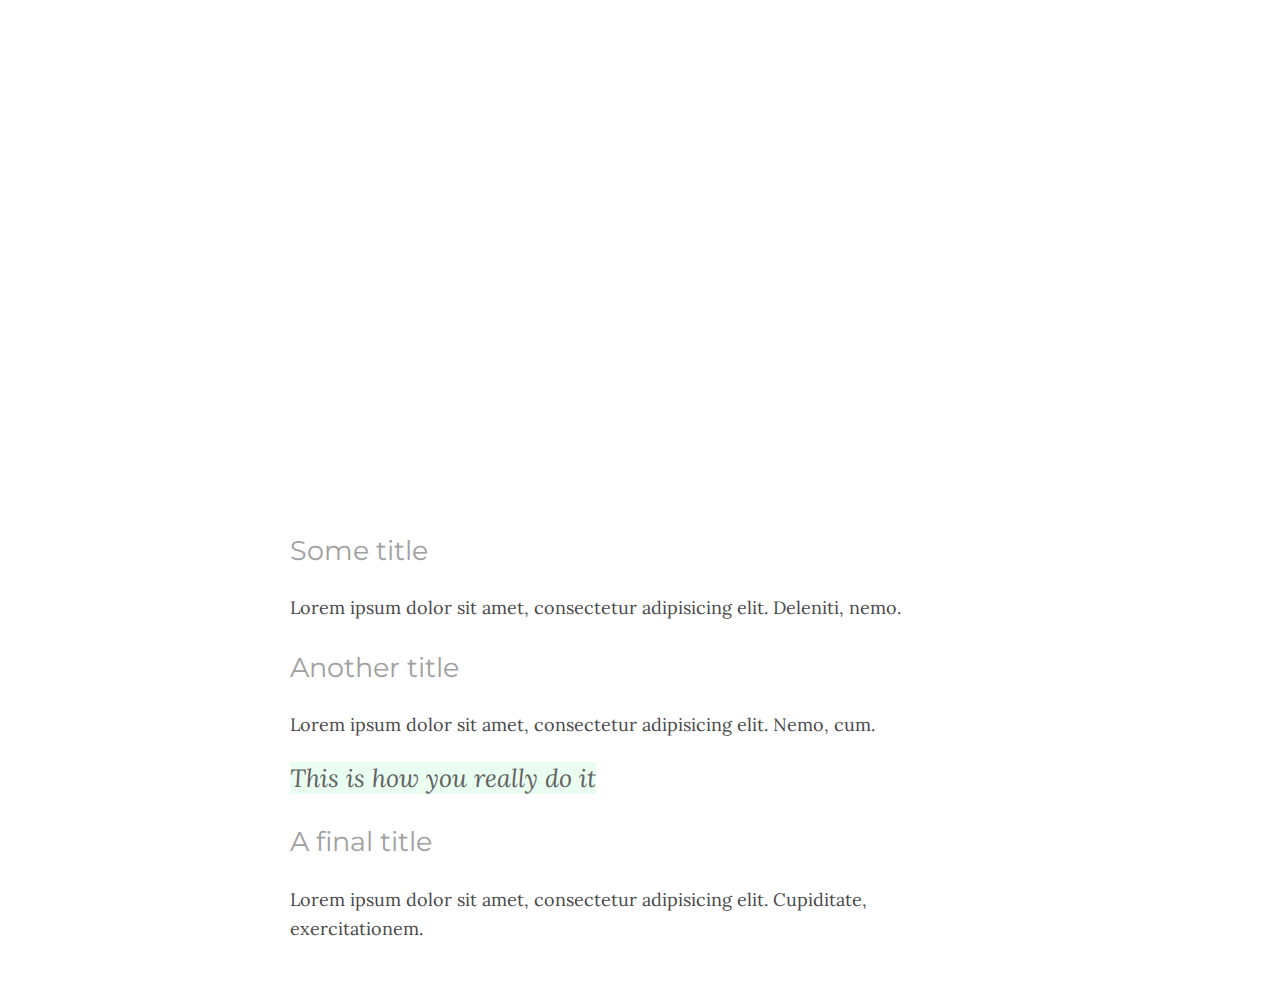
<file: index.html>
<!DOCTYPE html>
<html>
  <head>
    <meta charset="UTF-8">
    <meta name="viewport" content="width=device-width, initial-scale=1.0">
    <title>How to copy Medium in 10 minutes</title>
    <link rel="stylesheet" href="https://fonts.googleapis.com/css?family=Lora:400,400italic,700|Montserrat:400,700">
    <link rel="stylesheet" href="style.css">
  </head>
  <body>
    <div class="banner">
      <div class="container">
        <h1>How to copy Medium in 10 minutes</h1>
        <p>This is a cheap version of course</p>
      </div>
    </div>
    <div class="container">
      <h2>Some title</h2>
      <p>Lorem ipsum dolor sit amet, consectetur adipisicing elit. Deleniti, nemo.</p>
      <h2>Another title</h2>
      <p>Lorem ipsum dolor sit amet, consectetur adipisicing elit. Nemo, cum.</p>
      <a href="#" class="link-medium">This is how you really do it</a>
      <h2>A final title</h2>
      <p>Lorem ipsum dolor sit amet, consectetur adipisicing elit. Cupiditate, exercitationem.</p>
    </div>
  </body>
</html>
</file>
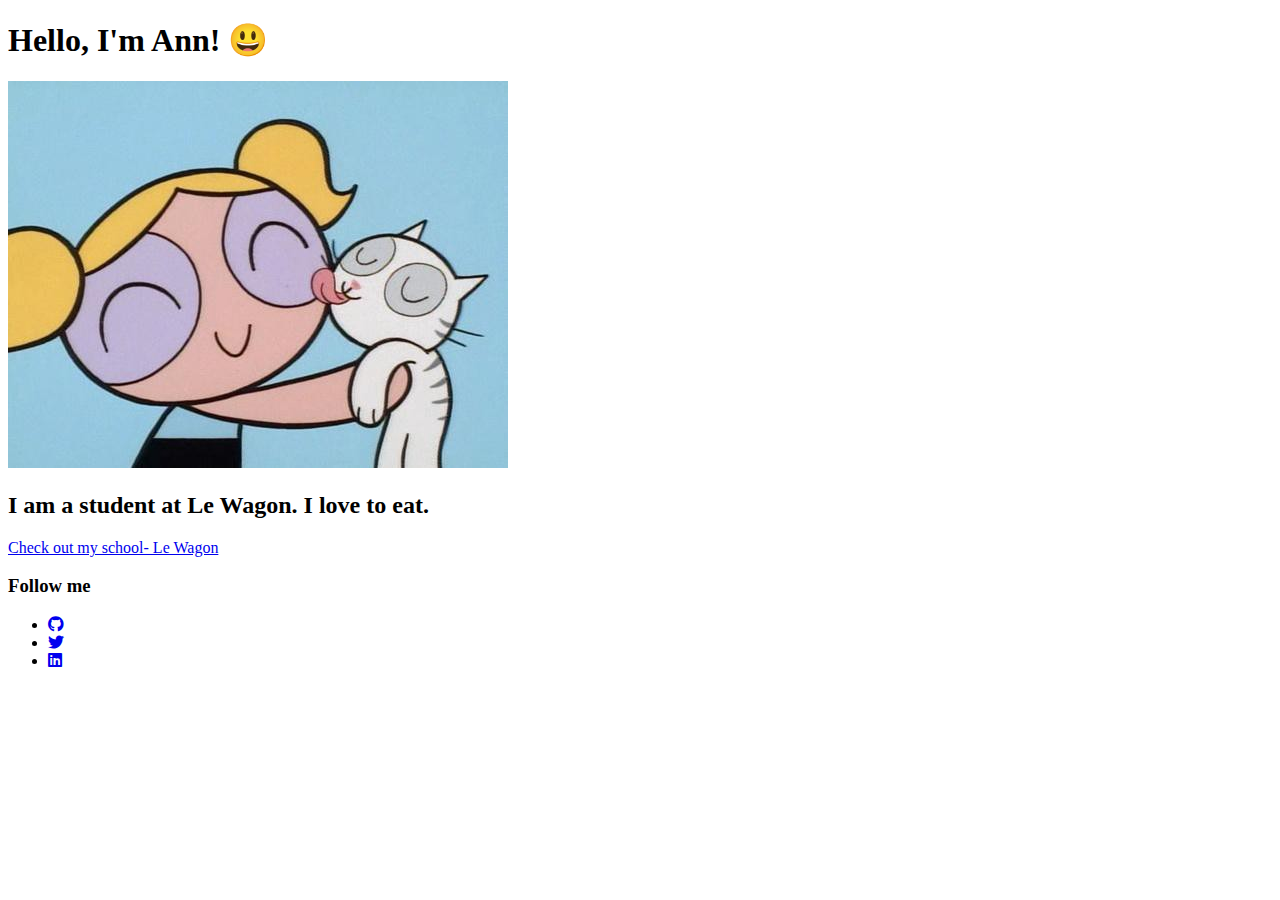
<file: 04-Front-End/01-HTML-and-CSS/01-Profile-content/profile/index.html>
<!DOCTYPE html>
<html>
<head>
  <meta name="profile" content="Profile of Ann">
  <meta charset="UTF-8">
  <title>About me</title>
  <link rel="stylesheet" href="https://use.fontawesome.com/releases/v5.0.10/css/all.css">
</head>
<body>
  <h1>Hello, I'm Ann! &#128515;</h1>
  <img src="./images/profile.jpg" alt="Powerpuff Bubbles">
  <h2>I am a student at Le Wagon. I love to eat.</h2>
  <a href="https://www.lewagon.com/" target="_blank">Check out my school- Le Wagon</a>
  <h3>Follow me</h3>
 <ul>
   <li><a href="https://github.com/AnnK89" target="_blank"><i class="fab fa-github"></i></a></li>
   <li><a href="https://twitter.com/SugarChip" target="_blank"><i class="fab fa-twitter"></i></a></li>
   <li><a href="https://www.linkedin.com/in/ann-koh-432371b1/" target="_blank"><i class="fab fa-linkedin"></i></a></li>
 </ul>

</body>
</html>
</file>
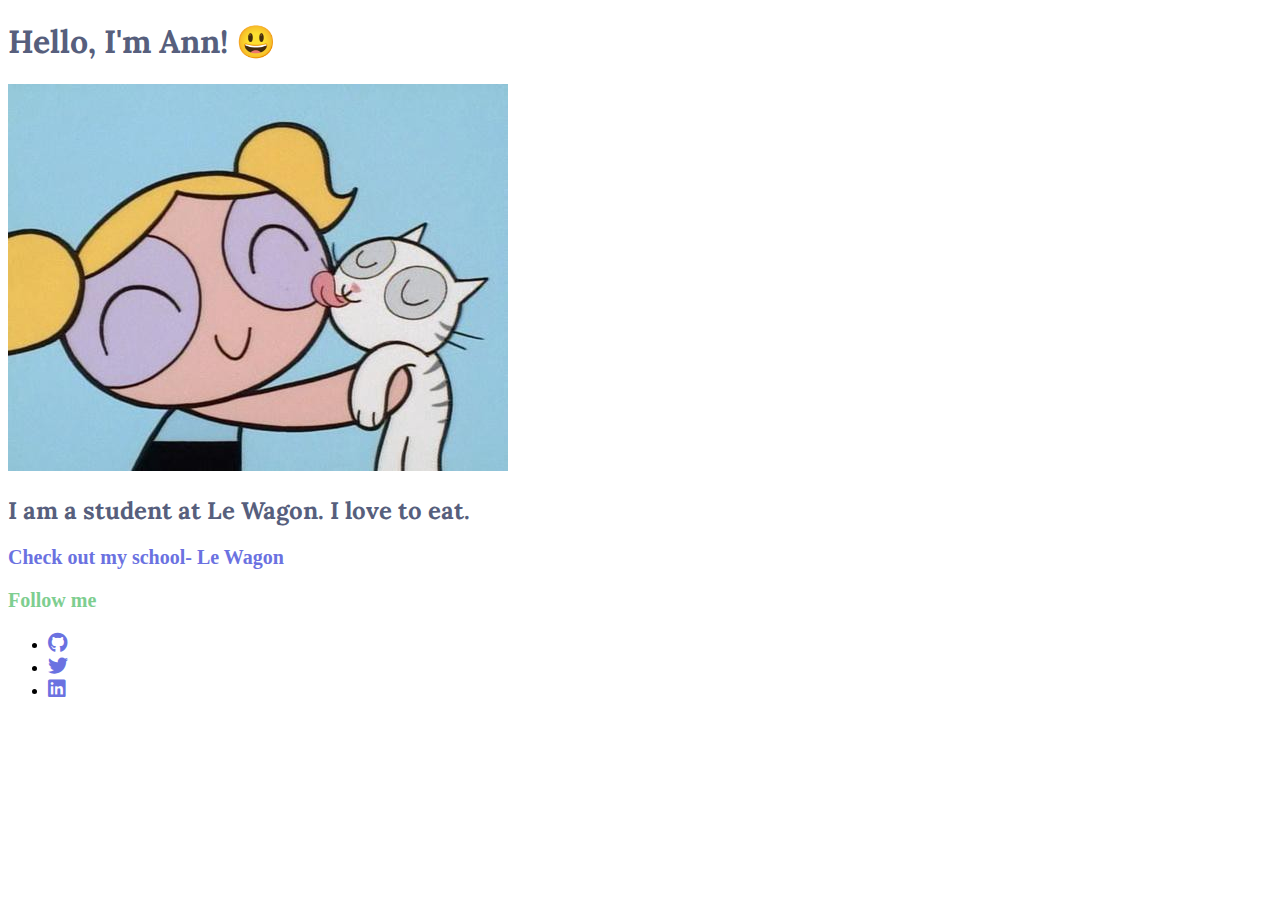
<file: 04-Front-End/01-HTML-and-CSS/02-Fonts-and-colors/profile/index.html>
<!DOCTYPE html>
<html>
<head>
  <meta name="profile" content="Profile of Ann">
  <meta charset="UTF-8">
  <title>About me</title>
  <link rel="stylesheet" href="https://use.fontawesome.com/releases/v5.0.10/css/all.css">
  <link href="https://fonts.googleapis.com/css?family=Lora:400,700i&display=swap" rel="stylesheet">
  <link rel="stylesheet" href="style.css">
</head>
<body>
  <h1>Hello, I'm Ann! &#128515;</h1>
  <img src="./images/profile.jpg" alt="Powerpuff Bubbles">
  <h2>I am a student at Le Wagon. I love to eat.</h2>
  <a class="link" href="https://www.lewagon.com/" target="_blank">Check out my school- Le Wagon</a>
  <h3>Follow me</h3>
 <ul>
   <li><a class="link" href="https://github.com/AnnK89" target="_blank"><i class="fab fa-github"></i></a></li>
   <li><a class="link" href="https://twitter.com/SugarChip" target="_blank"><i class="fab fa-twitter"></i></a></li>
   <li><a class="link" href="https://www.linkedin.com/in/ann-koh-432371b1/" target="_blank"><i class="fab fa-linkedin"></i></a></li>
 </ul>

</body>
</html>
</file>
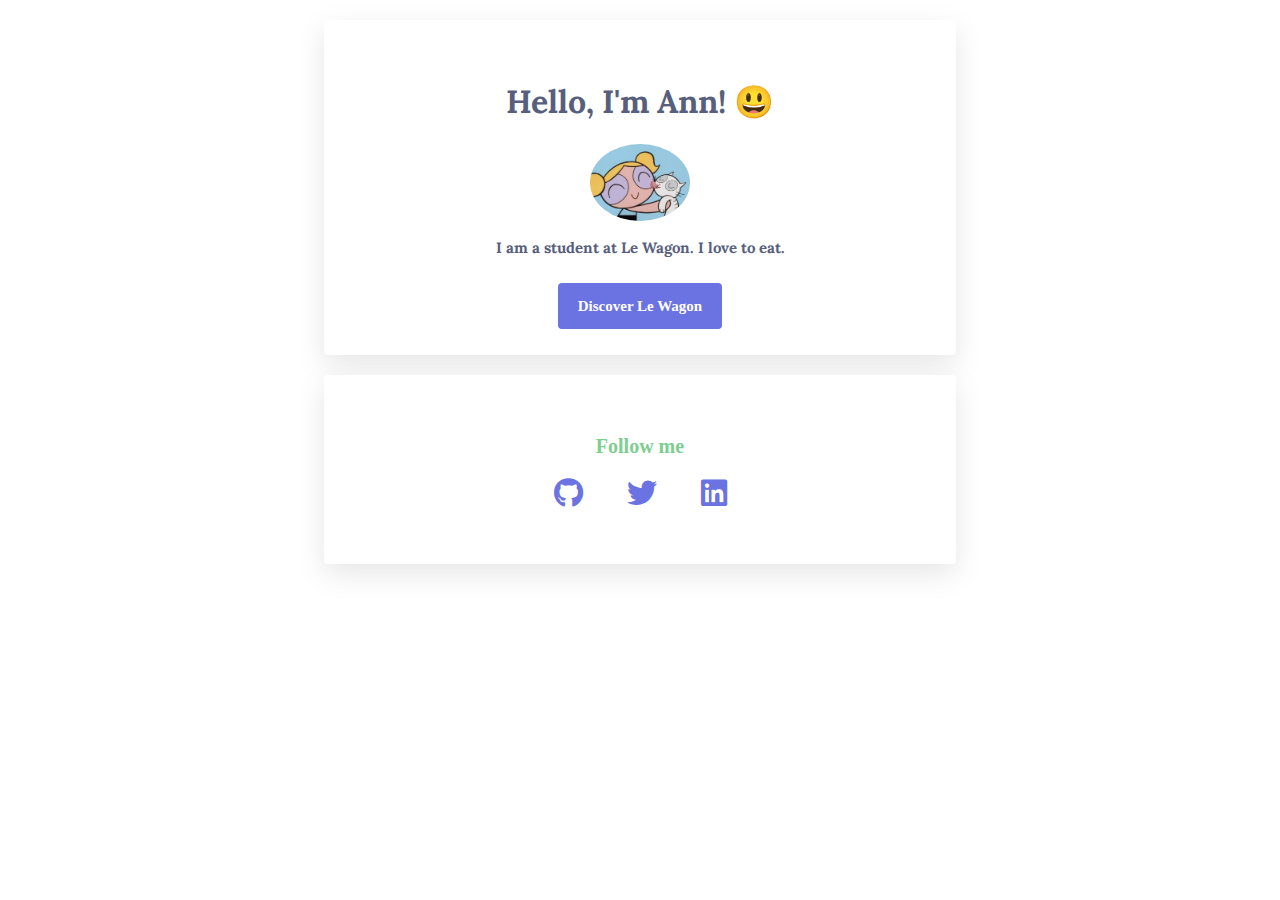
<file: 04-Front-End/01-HTML-and-CSS/03-Finishing-profile-design/profile/index.html>
<!DOCTYPE html>
<html>
  <head>
    <meta name="profile" content="Profile of Ann">
    <meta charset="UTF-8">
    <title>About me</title>
    <link rel="stylesheet" href="https://use.fontawesome.com/releases/v5.0.10/css/all.css">
    <link href="https://fonts.googleapis.com/css?family=Lora:400,700i&display=swap" rel="stylesheet">
    <link rel="stylesheet" href="style.css">
  </head>
  <body>
    <div class="container">
      <div class="card">
        <h1>Hello, I'm Ann! &#128515;</h1>
        <img class="img-circle" src="./images/profile.jpg" alt="Powerpuff Bubbles">
        <h2>I am a student at Le Wagon. I love to eat.</h2>
        <a class="btn" href="https://www.lewagon.com/" target="_blank">Discover Le Wagon</a>
      </div>
      <div class="card">
        <h3>Follow me</h3>
        <ul class="list-inline">
          <li>
            <a href="https://github.com/AnnK89" target="_blank">
              <i class="fab fa-github"></i>
            </a>
          </li>
          <li>
            <a href="https://twitter.com/SugarChip" target="_blank">
              <i class="fab fa-twitter"></i>
            </a>
          </li>
          <li>
            <a href="https://www.linkedin.com/in/ann-koh-432371b1/" target="_blank">
              <i class="fab fa-linkedin"></i>
            </a>
          </li>
        </ul>
      </div>
    </div>
  </body>
</html>
</file>
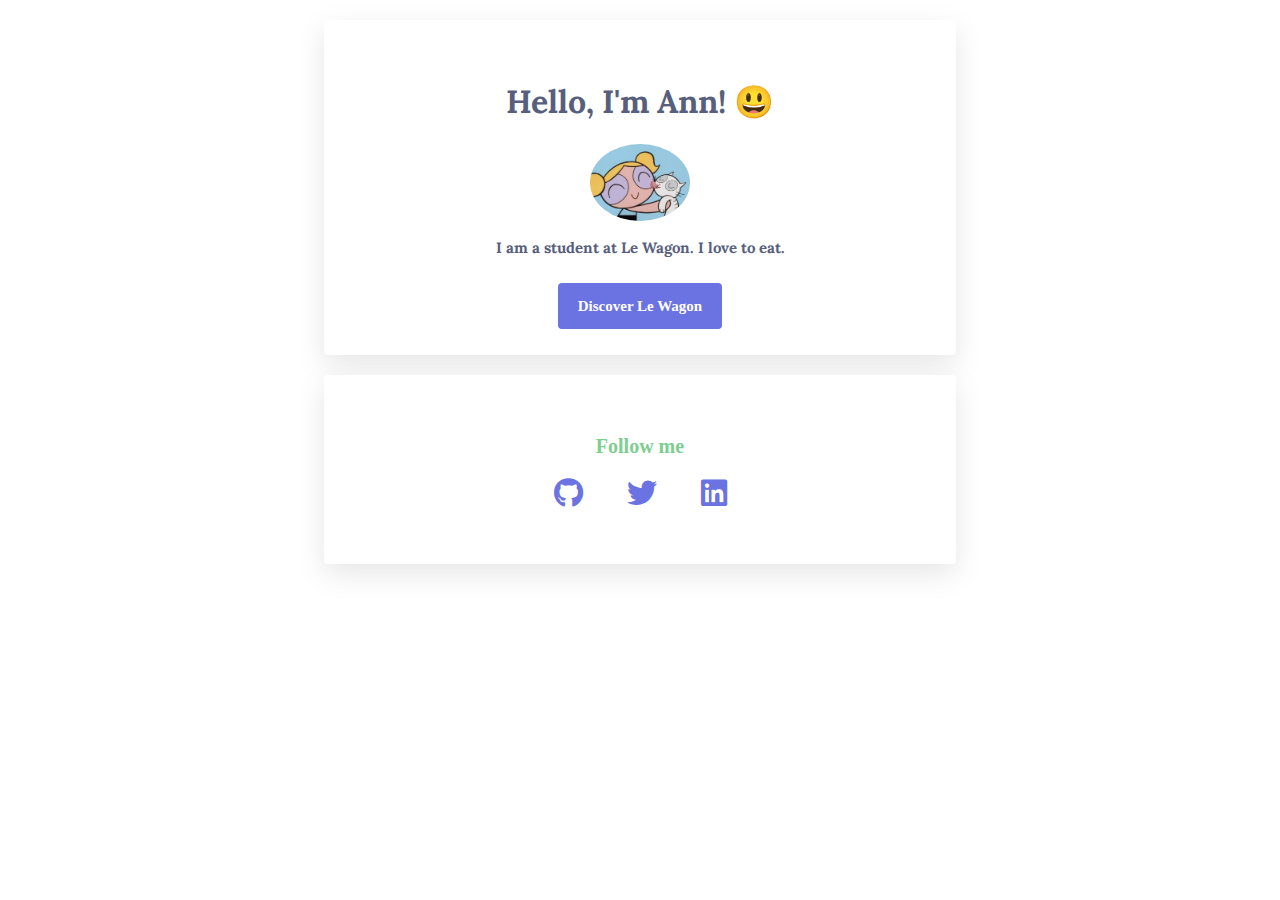
<file: 04-Front-End/01-HTML-and-CSS/04-Responsive-profile/profile/index.html>
<!DOCTYPE html>
<html>
  <head>
    <meta name="profile" content="Profile of Ann">
    <meta charset="UTF-8">
    <meta name="viewport" content="width=device-width, initial-scale=1">
    <title>About me</title>
    <link rel="stylesheet" href="https://use.fontawesome.com/releases/v5.0.10/css/all.css">
    <link href="https://fonts.googleapis.com/css?family=Lora:400,700i&display=swap" rel="stylesheet">
    <link rel="stylesheet" href="style.css">
  </head>
  <body>
    <div class="container">
      <div class="card">
        <h1>Hello, I'm Ann! &#128515;</h1>
        <img class="img-circle" src="./images/profile.jpg" alt="Powerpuff Bubbles">
        <h2>I am a student at Le Wagon. I love to eat.</h2>
        <a class="btn" href="https://www.lewagon.com/" target="_blank">Discover Le Wagon</a>
      </div>
      <div class="card">
        <h3>Follow me</h3>
        <ul class="list-inline">
          <li>
            <a href="https://github.com/AnnK89" target="_blank">
              <i class="fab fa-github"></i>
            </a>
          </li>
          <li>
            <a href="https://twitter.com/SugarChip" target="_blank">
              <i class="fab fa-twitter"></i>
            </a>
          </li>
          <li>
            <a href="https://www.linkedin.com/in/ann-koh-432371b1/" target="_blank">
              <i class="fab fa-linkedin"></i>
            </a>
          </li>
        </ul>
      </div>
    </div>
  </body>
</html>
</file>
<file: style.css>
* {
  box-sizing: border-box;

}

body {
  color: #494949;
  font-size: 18px;
  line-height: 1.6;
  font-weight: lighter;
  font-family: 'Lora', serif;
  margin: 0;
}

div, h1, h2, p { display: block; }

.banner {
  background-image: url("https://source.unsplash.com/random/1000x500");
  background-size: cover;
  color: white;
  padding: 120px 0;
}

.banner h1 { font-size: 38px; }

.banner p {
  font-size: 30px;
  font-style: italic;
  font-weight: lighter;
  opacity: 0.8;
}

h1, h2 {
  font-family: 'Montserrat', sans-serif;
  font-weight: bold;
}

h2 {
  color: #A0A0A0;
  font-weight: normal;
}

.container {
  width: 700px;
  margin: 50px auto;
}

.link-medium {
  background-image: linear-gradient(to bottom,
  rgba(233, 253, 240, 1), rgba(233, 253, 240, 1));
  color: #636363;
  font-weight: lighter;
  font-size: 25px;
  font-style: italic;
}

.link-medium:hover {
  background-image: linear-gradient(to bottom,
  rgba(125, 255, 179, 1), rgba(125, 255, 179, 1));
}

/*adding a comment just to make sure*/

a { text-decoration: none; }


@media (max-width: 750px) {
  .container {
      width: 450px;
  }
}
</file>
<file: 04-Front-End/01-HTML-and-CSS/02-Fonts-and-colors/profile/style.css>
h1 {
  color: #575F7D;
  font-family: 'Lora', serif;
}

h2 {
  color: #575F7D;
  font-family: 'Lora', serif;
}

h3 {
  color: #7ECE90;
  font-size: 20px;
}

a {
  color: #6B72E1;
  text-decoration: none;
  font-weight: bold;
  font-size: 20px;
}

a.link:hover {
  color: black;
}
</file>
<file: 04-Front-End/01-HTML-and-CSS/03-Finishing-profile-design/profile/style.css>
h1 {
  color: #575F7D;
  font-family: 'Lora', serif;
}

h2 {
  color: #575F7D;
  font-family: 'Lora', serif;
  font-size: 15px;
  margin-bottom: 40px;
}

h3 {
  color: #7ECE90;
  font-size: 20px;
}

a {
  color: #6B72E1;
  text-decoration: none;
  font-weight: bold;
  font-size: 15px;
}

a:hover {
  color: black;
}

.btn {
  background-color: #6B72E1;
  color: white;
  padding: 15px 20px;
  border-radius: 4px;
}

.img-circle {
  width: 100px;
  border-radius: 50%;
}

.container {
  width: 50%;
  margin: 0 auto;
}

.card {
  background-color: white;
  box-shadow: 0px 10px 30px rgba(0,0,0,0.1);
  padding: 40px;
  border-radius: 4px;
  margin: 20px 0px;
  text-align: center;
}

.list-inline {
  list-style: none;
  padding-left: 0px;
}

.list-inline > li {
  display: inline-block;
  padding: 0px 20px;
}

.list-inline i {
  font-size: 30px;
}
</file>
<file: 04-Front-End/01-HTML-and-CSS/04-Responsive-profile/profile/style.css>
h1 {
  color: #575F7D;
  font-family: 'Lora', serif;
}

h2 {
  color: #575F7D;
  font-family: 'Lora', serif;
  font-size: 15px;
  margin-bottom: 40px;
}

h3 {
  color: #7ECE90;
  font-size: 20px;
}

a {
  color: #6B72E1;
  text-decoration: none;
  font-weight: bold;
  font-size: 15px;
}

a:hover {
  color: black;
}

.btn {
  background-color: #6B72E1;
  color: white;
  padding: 15px 20px;
  border-radius: 4px;
}

.img-circle {
  width: 100px;
  border-radius: 50%;
}

.container {
  width: 50%;
  margin: 0 auto;
}

.card {
  background-color: white;
  box-shadow: 0px 10px 30px rgba(0,0,0,0.1);
  padding: 40px;
  border-radius: 4px;
  margin: 20px 0px;
  text-align: center;
}

.list-inline {
  list-style: none;
  padding-left: 0px;
}

.list-inline > li {
  display: inline-block;
  padding: 0px 20px;
}

.list-inline i {
  font-size: 30px;
}
</file>
